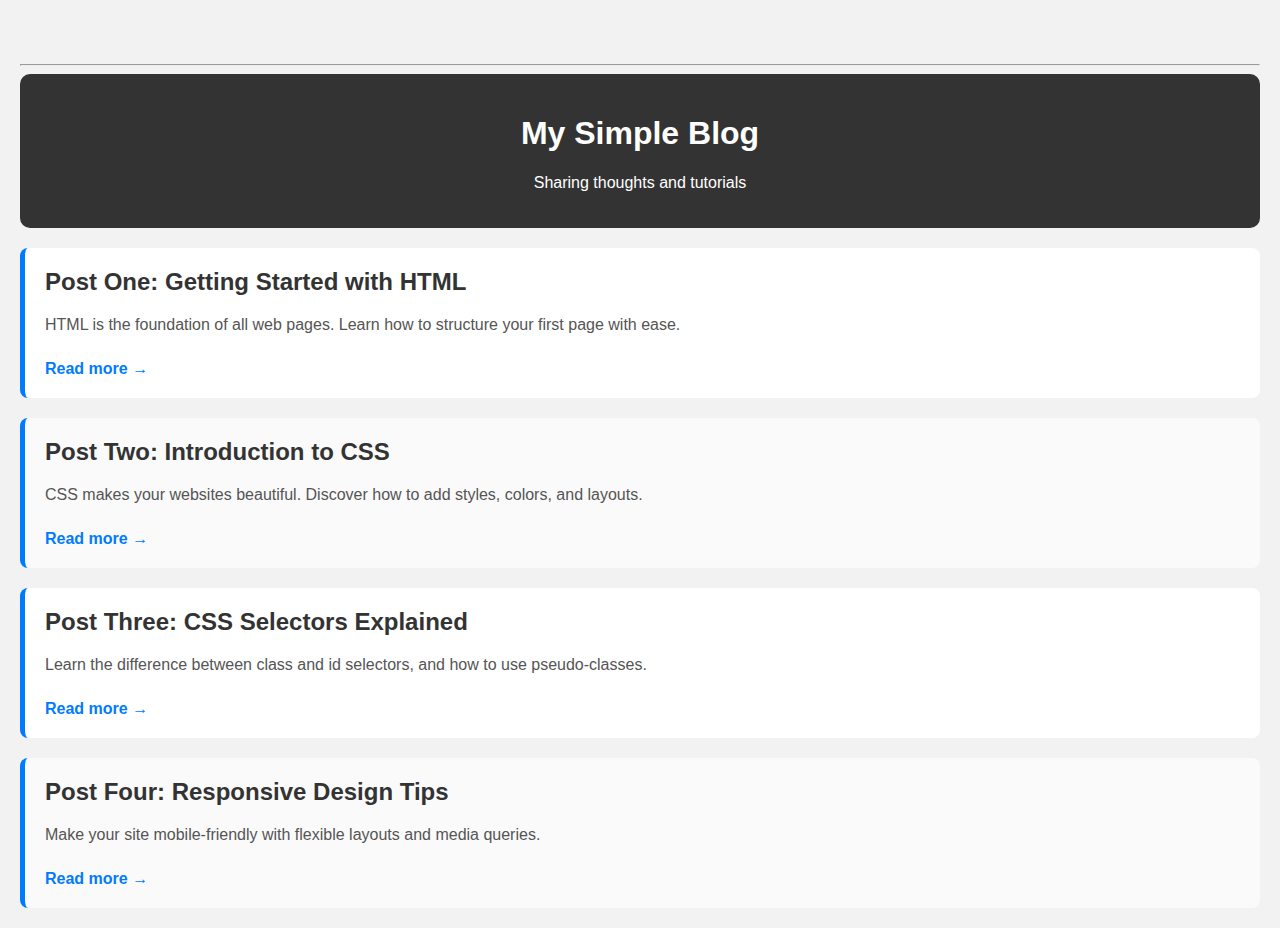
<file: d3Realworldprac.html>
<!DOCTYPE html>
<html lang="en">
<head>
    <meta charset="UTF-8">
    <meta name="viewport" content="width=device-width, initial-scale=1.0">
    <title>Day-3 Real-World Practice</title>
    <link rel="stylesheet" href="d3Realworldprac.css">
</head>
<body>
    <!-- Styled Form -->
  <!-- <form id="contact-form">
    <h2>Contact Us</h2>
    <div class="form-field">
      <label for="name">Name</label>
      <input type="text" id="name" placeholder="Your name">
    </div>
    <div class="form-field">
      <label for="email">Email</label>
      <input type="email" id="email" placeholder="you@example.com">
    </div>
    <div class="form-field">
      <label for="message">Message</label>
      <textarea id="message" rows="4" placeholder="Your message..."></textarea>
    </div>
    <button type="submit" id="submit-btn">Send Message</button>
  </form> -->

  <!-- Blog Layout -->
  <!-- <div class="blog-container">
    <div class="post">
      <h3>Learning HTML & CSS</h3>
      <p>Start with the basics of HTML and CSS to build a strong foundation in web design.</p>
      <a href="#">Read more</a>
    </div>
    <div class="post">
      <h3>Understanding Flexbox</h3>
      <p>Flexbox makes it easy to align and distribute elements in a container—even when size is unknown.</p>
      <a href="#">Read more</a>
    </div>
    <div class="post">
      <h3>Responsive Web Design</h3>
      <p>Make your websites look great on all screen sizes using media queries and responsive units.</p>
      <a href="#">Read more</a>
    </div>
    <div class="post">
      <h3>CSS Grid Layout</h3>
      <p>CSS Grid is a two-dimensional layout system that gives you full control over rows and columns.</p>
      <a href="#">Read more</a>
    </div>
  </div> -->
  <br>
  <br>
  <hr>

  <!-- Style Day 2 form, design a Simple Blog
  Layout, use class/id selectors,
  pseudo-classes -->

  <!-- Header Section -->
  <header id="blog-header">
    <h1>My Simple Blog</h1>
    <p>Sharing thoughts and tutorials</p>
  </header>

  <!-- Blog Posts -->
  <div class="blog-container">
    <div class="blog-post">
      <h2>Post One: Getting Started with HTML</h2>
      <p>HTML is the foundation of all web pages. Learn how to structure your first page with ease.</p>
      <a href="#" class="read-more">Read more →</a>
    </div>
    <div class="blog-post">
      <h2>Post Two: Introduction to CSS</h2>
      <p>CSS makes your websites beautiful. Discover how to add styles, colors, and layouts.</p>
      <a href="#" class="read-more">Read more →</a>
    </div>
    <div class="blog-post">
      <h2>Post Three: CSS Selectors Explained</h2>
      <p>Learn the difference between class and id selectors, and how to use pseudo-classes.</p>
      <a href="#" class="read-more">Read more →</a>
    </div>
    <div class="blog-post">
      <h2>Post Four: Responsive Design Tips</h2>
      <p>Make your site mobile-friendly with flexible layouts and media queries.</p>
      <a href="#" class="read-more">Read more →</a>
    </div>
  </div>
</body>
</html>
</file>
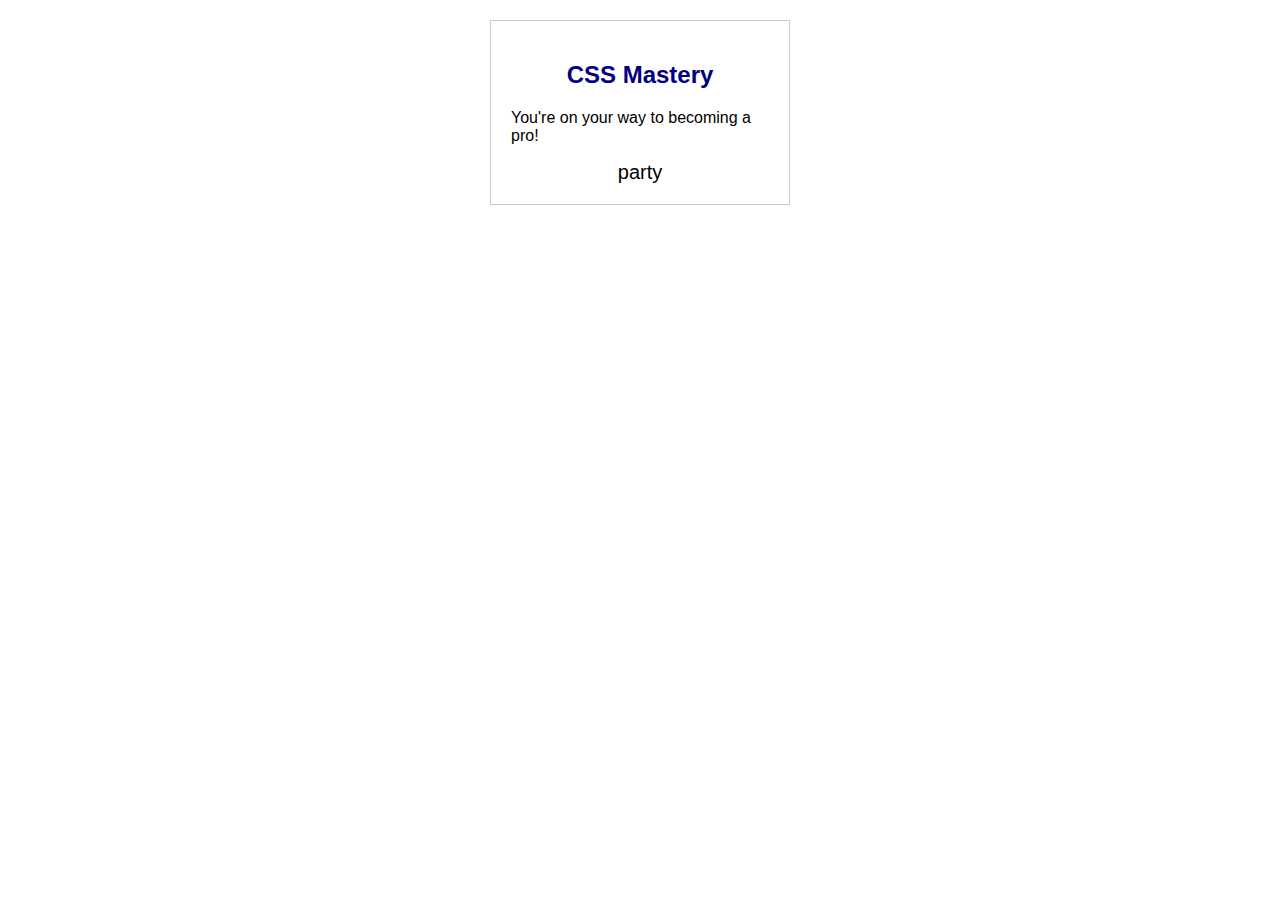
<file: d3sampleprac.html>
<!DOCTYPE html>
<html lang="en">
<head>
    <meta charset="UTF-8">
    <meta name="viewport" content="width=device-width, initial-scale=1.0">
    <title>Day-3 Sample Practice Challenge</title>
    <link rel="stylesheet" href="d3sampleprac.css">
</head>
<body>

    <!-- Sample Practice Challenge
    Create a card with different selector types: -->
    <div class="card">
    <h2 id="title">CSS Mastery</h2>
    <p>You're on your way to becoming a pro!</p>
</body>
</html>
</file>
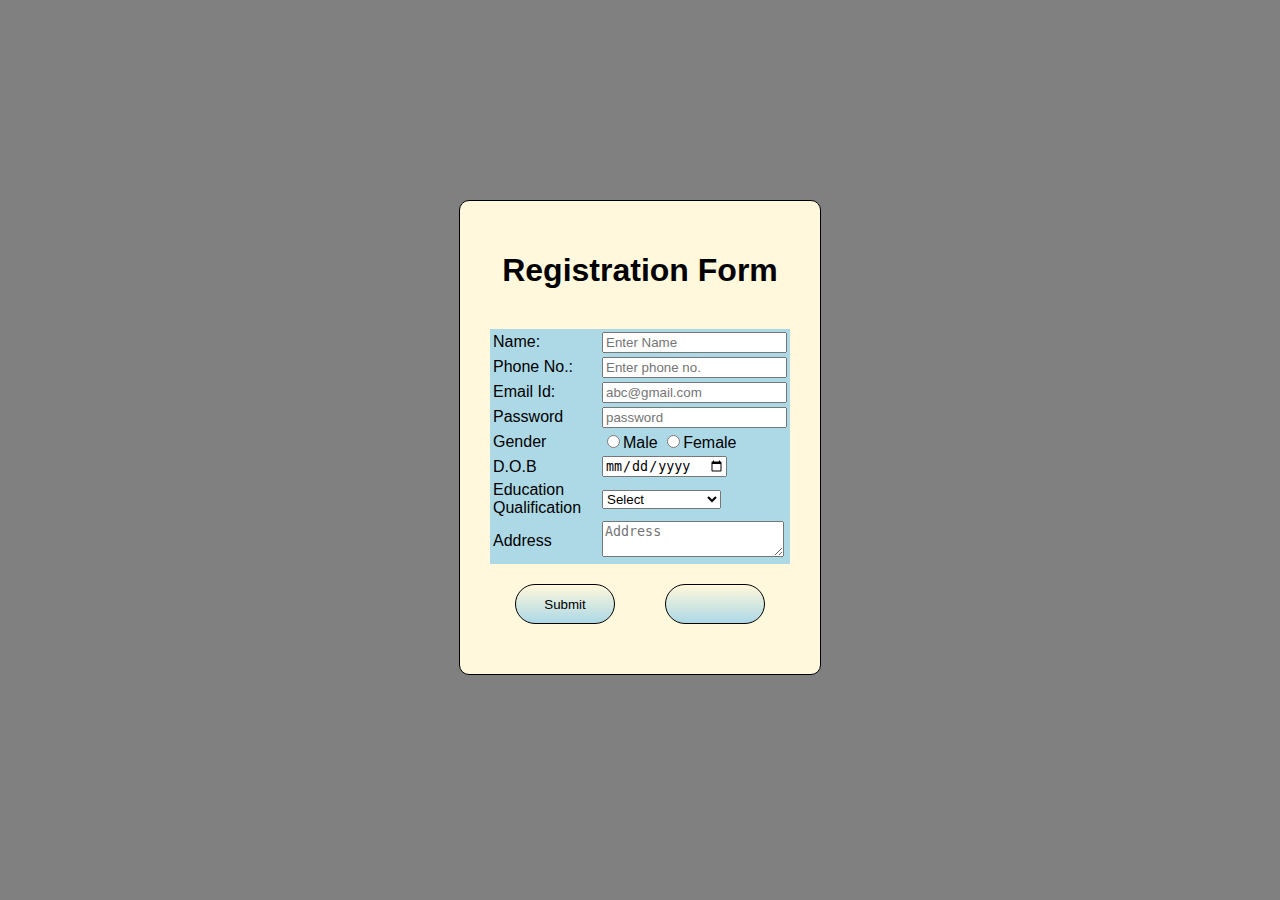
<file: form.html>
<!DOCTYPE html>
<html lang="en">
<head>
    <meta charset="UTF-8">
    <meta name="viewport" content="width=device-width, initial-scale=1.0">
    <title>Registration Form</title>
    <link rel="stylesheet" href="style1.css">
</head>
<body>
    <div class="id">

    <h1 id="main">Registration Form</h1>
    <form action="index.html" method="get">
        <table>
            <!-- <div> -->
            <tr><td>Name:</td>
            <td><input type="text" placeholder="Enter Name"></td>
        </tr>
        <br>

        <tr>
            <td class="style">Phone No.:</td>
            <td><input type="phone" placeholder="Enter phone no."></td>
        </tr>

        <tr>
            <td>Email Id:</td>
            <td><input type="email" placeholder="abc@gmail.com"></td>
        </tr>

        <tr>
            <td>Password</td>
            <td><input type="password" placeholder="password"></td>
        </tr>

        <tr>
            <td>Gender</td>
            <td><input type="radio" name="gender">Male 
            <input type="radio" name="gender">Female</td>
        </tr>

        <tr>
            <td>D.O.B</td>
            <td><input type="date"></td>
        </tr>

        <tr>
            <td>Education Qualification</td>
            <td><select>
                <option>Select</option>
                <option>10th</option>
                <option>Inter</option>
                <option>Graduation</option>
                <option>Post Graduation</option>
            </select></td>
        </tr>

        <tr>
            <td>Address</td>
            <td><textarea row="4" col="15" placeholder="Address"></textarea></td>
        </tr>
        <!-- <div class="mainn">

        <tr>
            <td colspan="2">
                <input type="submit" value="Submit">
            </td>
        </tr>
        </div> -->

        <!-- <button type="button" onclick="alert('Hello world!')">Submit</button> -->

        <!-- </div> -->
        </table>
        <!-- <input type="submit" value="Submit"> -->
         <div class="mainn">
          <button type="button">Submit</button>
          <button></button>
          </div>
    </form>
    

    </div>
</body>
</html>
</file>
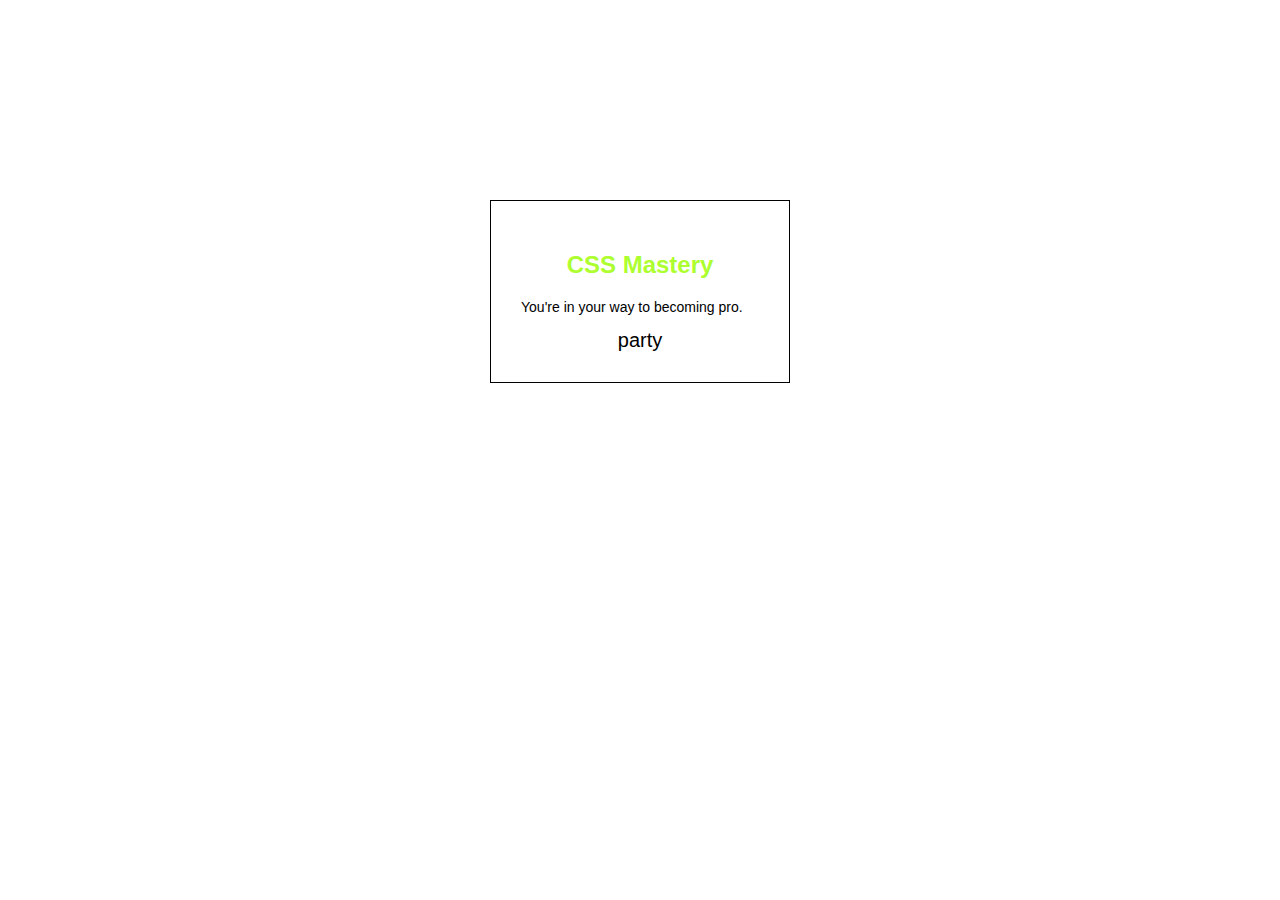
<file: session6.html>
<!DOCTYPE html>
<html lang="en">
<head>
    <meta charset="UTF-8">
    <meta name="viewport" content="width=device-width, initial-scale=1.0">
    <title>Document</title>
    <link rel="stylesheet" href="style.css">
    <!-- <style>
        p {
            color:blue;
        }
    </style> -->
</head>
<body>
    <!-- <h1 style="color:aqua">Styles in CSS</h1>
    <p style="color: red;">CSS is known for styling part of HTML.</p>

    <hr>
   <div>
    <h3>Types of selectors</h3>
   </div>

   <div class="main">
    <h3>class selector</h3>
    <p>Class selector consists of .</p>
   </div>

   <div id="typetwo">
    <h3>
        id selector
    </h3>
    <p>id slector consists of #</p>
   </div>

   <div>
    <p>Hello how r u</p>
   </div> -->

  <!-- <div>
    <h1>Better wishes</h1>
    <h2>wishes</h2>
    <p>wishes says all.</p>
  </div> -->
  <!-- <div>
    <h1>Hello</h1>
    <h2>kihjcvj</h2>
    <p>jhjsdhjnsh</p>
  </div> -->

  <!--Sample Practice Challenege-->
  <div class="card">
    <h2 id="title">CSS Mastery</h2>
    <p>You're in your way to becoming pro.</p>
  </div>
   
</body>
</html>
</file>
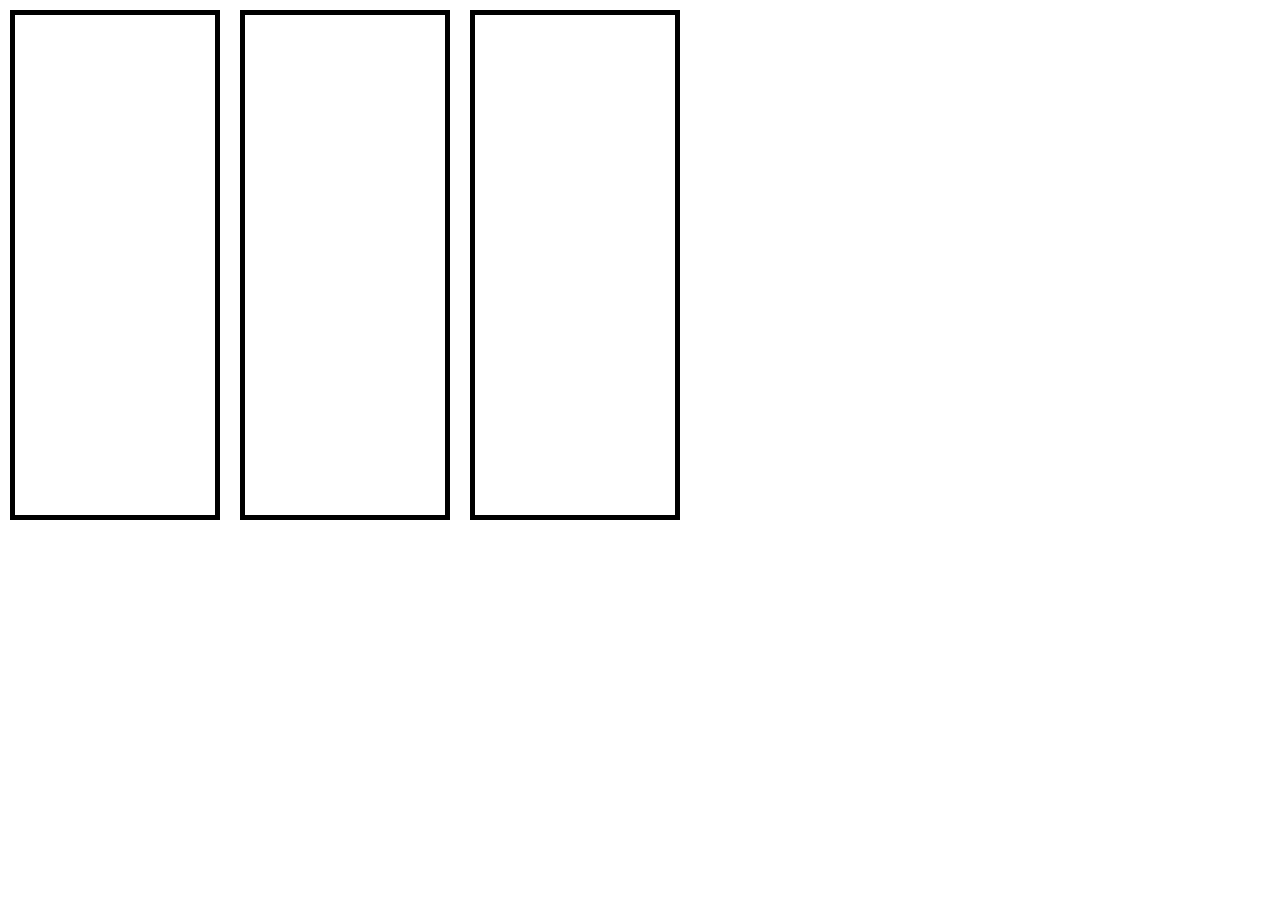
<file: session8.html>
<!DOCTYPE html>
<html lang="en">
<head>
    <meta charset="UTF-8">
    <meta name="viewport" content="width=device-width, initial-scale=1.0">
    <title>Document</title>
    <link rel="stylesheet" href="session8.css">
</head>
<body>
    <!-- <div>
        <p>Hello everyone</p>
    </div>

    <div class="main">
        <h2>Hello</h2>
    </div>
    <div class="border">
        <h3>Hlo</h3>
    </div>

    <div class="parent">
        <div class="child1"></div>
        <div class="child2"></div>
        <div class="child3"></div>
    </div> -->

    <!--box up on box-->

    <!-- <div class="mmain">
        <div class="childmain">

        </div>

        <div class="child1main"></div>
    </div> -->

    <!---Flex box-->

    <div class="flexbox-container">
        <div class="flexbox-item flexbox-item1"></div>
        <div class="flexbox-item flexbox-item2"></div>
        <div class="flexbox-item flexbox-item3"></div>
    </div>

    
</body>
</html>
</file>
<file: d3sampleprac.css>
/* Sample Practice Challenge
Create a card with different selector types: */
* {
box-sizing: border-box;
}
.card {
width: 300px;
padding: 20px;
border: 1px solid #ccc;
margin: 20px auto;
font-family: sans-serif;
}
#title {
color: navy;
text-align: center;
}
.card p {
font-size: 16px;
}
.card:hover {
background-color: #f0f0f0;
}
.card::after {
content: "party";
display: block;
text-align: center;
font-size: 20px;
}
</file>
<file: style1.css>
.id {
    width: 300px;
    padding: 30px;
    border: 1px solid black;
    margin: 200px auto;
    font-family: sans-serif;

}
h1 {
    text-align: center;
}
/* 
.mainn {
    text-align: center;
} */

.main {
    align-items: baseline;
    padding: 39px;
    text-align: center;
    cursor: pointer;
    margin: auto;
    display: flex;
    margin-top: 3px;
}

.main {
    background-color: aliceblue;
    background-image: url();
    background-position: 0%;
    margin: auto;
    margin-top: auto;
}


body {
    background-color:gray;
}

table {
    background-color: lightblue;
}
/* form {
    background-color: darkmagenta;
} */

div {
    background-color: cornsilk;
    border-radius: 10px;
}

button {

    background-image: linear-gradient(cornsilk, lightblue);
    border-radius: 20px;
    height: 40px;
    width: 100px;
    margin: 20px auto;
    align-items: center;
    cursor: pointer;
    border: none;
    border: 1px solid;
}

.style {
    margin: 20px;
    margin-top: 20px;

}

.mainn {
    align-items: center;
    display: flex;
}

button:hover {
    font-size: 14px;
    height:50px;
}

.main {
    padding:20px;
    margin: 10px;
    
}
</file>
<file: style.css>
/* body { 
    background-color: bisque;
} */
/* 
body p {
    color: forestgreen;
}

div {
    background-color: blueviolet;
    align-content: center;
    height:100px;
    width: 200px;
}


.main {
    background-color: hotpink;
}

.main p {
    color: black;
}

#typetwo {
    background-color: darkslategray;
}

#typetwo h3 {
    color: greenyellow;
}

#typetwo p {
    color: deeppink;
} */

/* div {
    background-color: aqua;
    color: brown;
} */

/* .idd h3,p {
    color: red;
} */

/* div h1 h2 p {
    background-color: aqua;
} */

/* div {
    background-color: blue;
} */
/* 
h1 ~p {
    color: aqua;
}

h1:hover {
    color: red;
}

h2:focus {
    color: blue;
}

h1,h2 {
    background-color: blueviolet;
}

div>p {
    color:chartreuse;
}

h2+p {
    background-color: hotpink;
}

p::first-letter {
    font-size: 200%;
}

p::before {
    content: "";
} */


* {
    box-sizing: border-box;
}

.card {
    width: 300px;
    padding: 30px;
    border: 1px solid black;
    margin: 200px auto;
    font-family: sans-serif;
}

#title {
    color: greenyellow;
    text-align: center;
}

.card p {
    font-size: 14px;
}

.card:hover {
    background-color: deeppink;
}

.card::after {
    content: "party";
    display: block;
    text-align: center;
    font-size: 20px;
}
</file>
<file: session8.css>
* {
    margin: 0px;
}
/* 
#content {
    width: 30px;
    padding: 30px;
    border:1px solid green;
    margin: 200px auto;
} */

/* id {
    width: 300px;
    padding: 30px;
    border: 1px solid black;
    margin: 200px auto;
    font-family: sans-serif;
 */
/* 
div {
    width: 400px;
    height: 300px;
    background-color: aqua;
    margin: 15px;
    border: 10px solid black;
    padding: 50PX;
    font-family: sans-serif;
    font-size: 20px;
    font-weight: 200;
    font-style: italic;
    font-display:none;
    font-variant: small-caps;
    font: optional;
    text-align: end;
    text-decoration: dashed;
    text-transform: lowercase;
    text-shadow: 20cap;
    text-wrap: none;
    background-color: yellowgreen;
    background-repeat: inherit;
} */

/* .main {
    width: 500px;
    height: 200px;
    background-color: blue;
    margin: 30px;
    border: 10px solid black;
} */

/* .border {
    width: 30px;
    height: 20px;
    margin: 15px;
    padding: 30px;
    border: 5px solid gray;
    border-style: dashed;
    border-style: groove;
    border-style: inherit;
    border-radius: 20%;
    border-color: aquamarine;
} */
/* 
.parent {
    width: 500px;
    height: 600px;
    background-color: blueviolet;
    border: 5px solid gray;
    position: static;
    bottom: 40px;
} */
/* 
.child1 {
    width: 60px;
    height: 60px;
    background-color: darkgray;
    border: 5px solid black;
    position: static;
    top: 40px;
    left: 30px;
} */
/* 
.child2 {
    width: 60px;
    height: 60px;
    background-color: indianred;
    border: 5px solid black;
    position: fixed;
} */
/* 
.child3 {
    width: 80px;
    height: 60px;
    background-color: bisque;
    border: 5px solid black;
    position: absolute;
    position: sticky;
} */

/* .mmain {
    width: 400px;
    height: 400px; */
    /* background-color: aqua; */
    /* margin: 15px; */
    /* position: static; */
    /* position: fixed; */
/* } */

/* .childmain {
    width: 200px;
    height: 200px;
    background-color: black;
    position: relative;
    z-index: 3; */
    /* position: fixed; */
    /* position: relative; */
    /* position: absolute; */
    /* position: static; */
    /* z-index: -2; */
/* 
} */
/* 
.child1main {
    width: 100px;
    height: 100px;
    background-color: blueviolet; */
    /* position: relative; */
    /* z-index: 1;
    bottom: 70px; */
    /* margin-left: 10px; */
    /* z-index: -2; */   
/* } */
/* 
.childmain {
    width: 300px;
    height: 300px;
    background-color: aqua;
    position: relative;
    z-index: 1;
    margin: 20px;
} */
/* 
.child1main {
    width: 200px;
    height: 200px;
    background-color: bisque;
    position: relative;
    z-index: 2;
    bottom: 170px;
    left: 200px;
} */

/* <!----box upon box-------> */
/* .mmain {
    width: 600px;
    height: 600px;
    background-color: bisque;
    position: relative;
}

.childmain {
    width: 200px;
    height: 200px;
    background-color: blueviolet;
    position: relative;
    top: 40px;
    left: 70px;
    z-index: 1;
    overflow: hidden;


}

.child1main {
    width: 200px;
    height: 200px;
    background-color: crimson;
    position: absolute;
    bottom: 220px;
    left: 40px;
    z-index: 2;
} */


/* Flex box */

.flexbox-container {
    display: flex;
}

.flexbox-item {
    width: 200px;
    /* height: 200px; */
    border: 5px solid black;
    margin: 10px;
}

.flexbox-item1 {
    min-height: 500px;
}

.flexbox-item2 {
    min-height: 200px;
}

.flexbox-item3 {
    max-height: 700px;
}
</file>
<file: d3Realworldprac.css>
/* General Reset */
    /* body {
      font-family: Arial, sans-serif;
      margin: 0;
      padding: 20px;
      background: #f4f4f4;
    } */

    /* Form Styling */
    /* #contact-form {
      background: #fff;
      padding: 20px;
      border-radius: 10px;
      max-width: 400px;
      margin-bottom: 40px;
      box-shadow: 0 2px 8px rgba(0,0,0,0.1);
    }

    #contact-form h2 {
      margin-bottom: 15px;
    }

    .form-field {
      margin-bottom: 15px;
    }

    .form-field label {
      display: block;
      margin-bottom: 5px;
      font-weight: bold;
    } */
/* 
    .form-field input,
    .form-field textarea {
      width: 100%;
      padding: 8px;
      border: 1px solid #ccc;
      border-radius: 6px;
    }

    .form-field input:focus,
    .form-field textarea:focus {
      border-color: #007BFF;
      outline: none;
    }

    #submit-btn {
      background: #007BFF;
      color: #fff;
      padding: 10px 15px;
      border: none;
      border-radius: 6px;
      cursor: pointer;
    }

    #submit-btn:hover {
      background-color: #0056b3;
    } */

    /* Blog Layout */
    /* .blog-container {
      display: grid;
      grid-template-columns: 1fr 1fr;
      gap: 20px;
    }

    .post {
      background: #fff;
      padding: 20px;
      border-left: 5px solid #007BFF;
      border-radius: 6px;
      transition: transform 0.3s;
    }

    .post:hover {
      transform: translateY(-5px);
    } */
/* 
    .post h3 {
      color: #333;
    }

    .post p {
      color: #555;
    }

    .post:nth-child(even) {
      border-left-color: #28a745;
    }

    .post a {
      display: inline-block;
      margin-top: 10px;
      color: #007BFF;
      text-decoration: none;
    }

    .post a:hover {
      text-decoration: underline;
    } */



   /* Style Day 2 form, design a Simple Blog
   Layout, use class/id selectors,
   pseudo-classes */
    body {
      font-family: 'Segoe UI', sans-serif;
      background-color: #f2f2f2;
      margin: 0;
      padding: 20px;
    }

    /* Header Styling using ID */
    #blog-header {
      background-color: #333;
      color: white;
      padding: 20px;
      text-align: center;
      border-radius: 10px;
    }

    /* Blog container */
    .blog-container {
      display: flex;
      flex-wrap: wrap;
      gap: 20px;
      margin-top: 20px;
    }

    /* Individual post card */
    .blog-post {
      background-color: white;
      padding: 20px;
      flex: 1 1 calc(50% - 20px);
      border-left: 5px solid #007bff;
      border-radius: 8px;
      transition: transform 0.3s, border-color 0.3s;
    }

    /* Hover effect using pseudo-class */
    .blog-post:hover {
      transform: translateY(-5px);
      border-left-color: #28a745;
    }

    /* Style headings and paragraphs */
    .blog-post h2 {
      margin-top: 0;
      color: #333;
    }

    .blog-post p {
      color: #555;
    }

    /* Pseudo-class: nth-child for alternate post background */
    .blog-post:nth-child(even) {
      background-color: #fafafa;
    }

    /* Read more link styling */
    .read-more {
      text-decoration: none;
      color: #007bff;
      font-weight: bold;
      display: inline-block;
      margin-top: 10px;
    }

    .read-more:hover {
      text-decoration: underline;
    }

    /* Responsive for small screens */
    @media (max-width: 768px) {
      .blog-post {
        flex: 1 1 100%;
      }
    }
</file>
